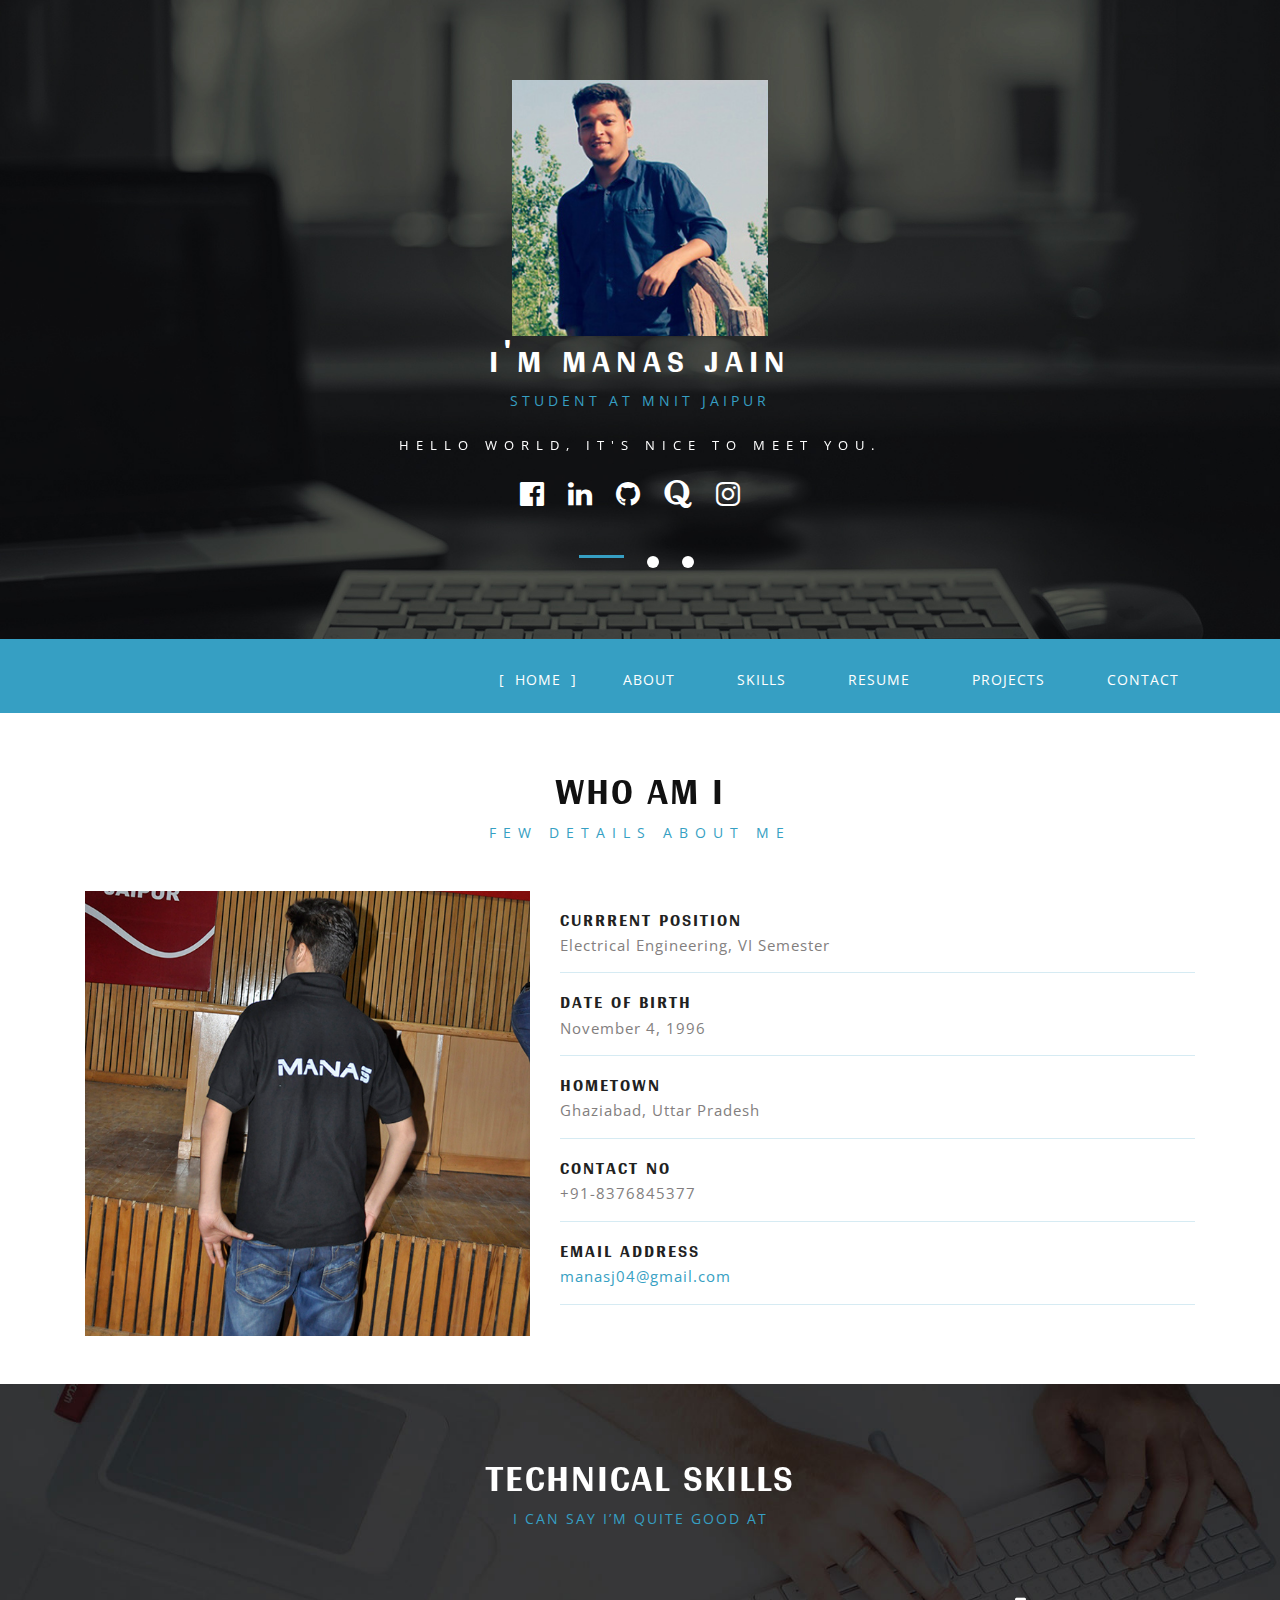
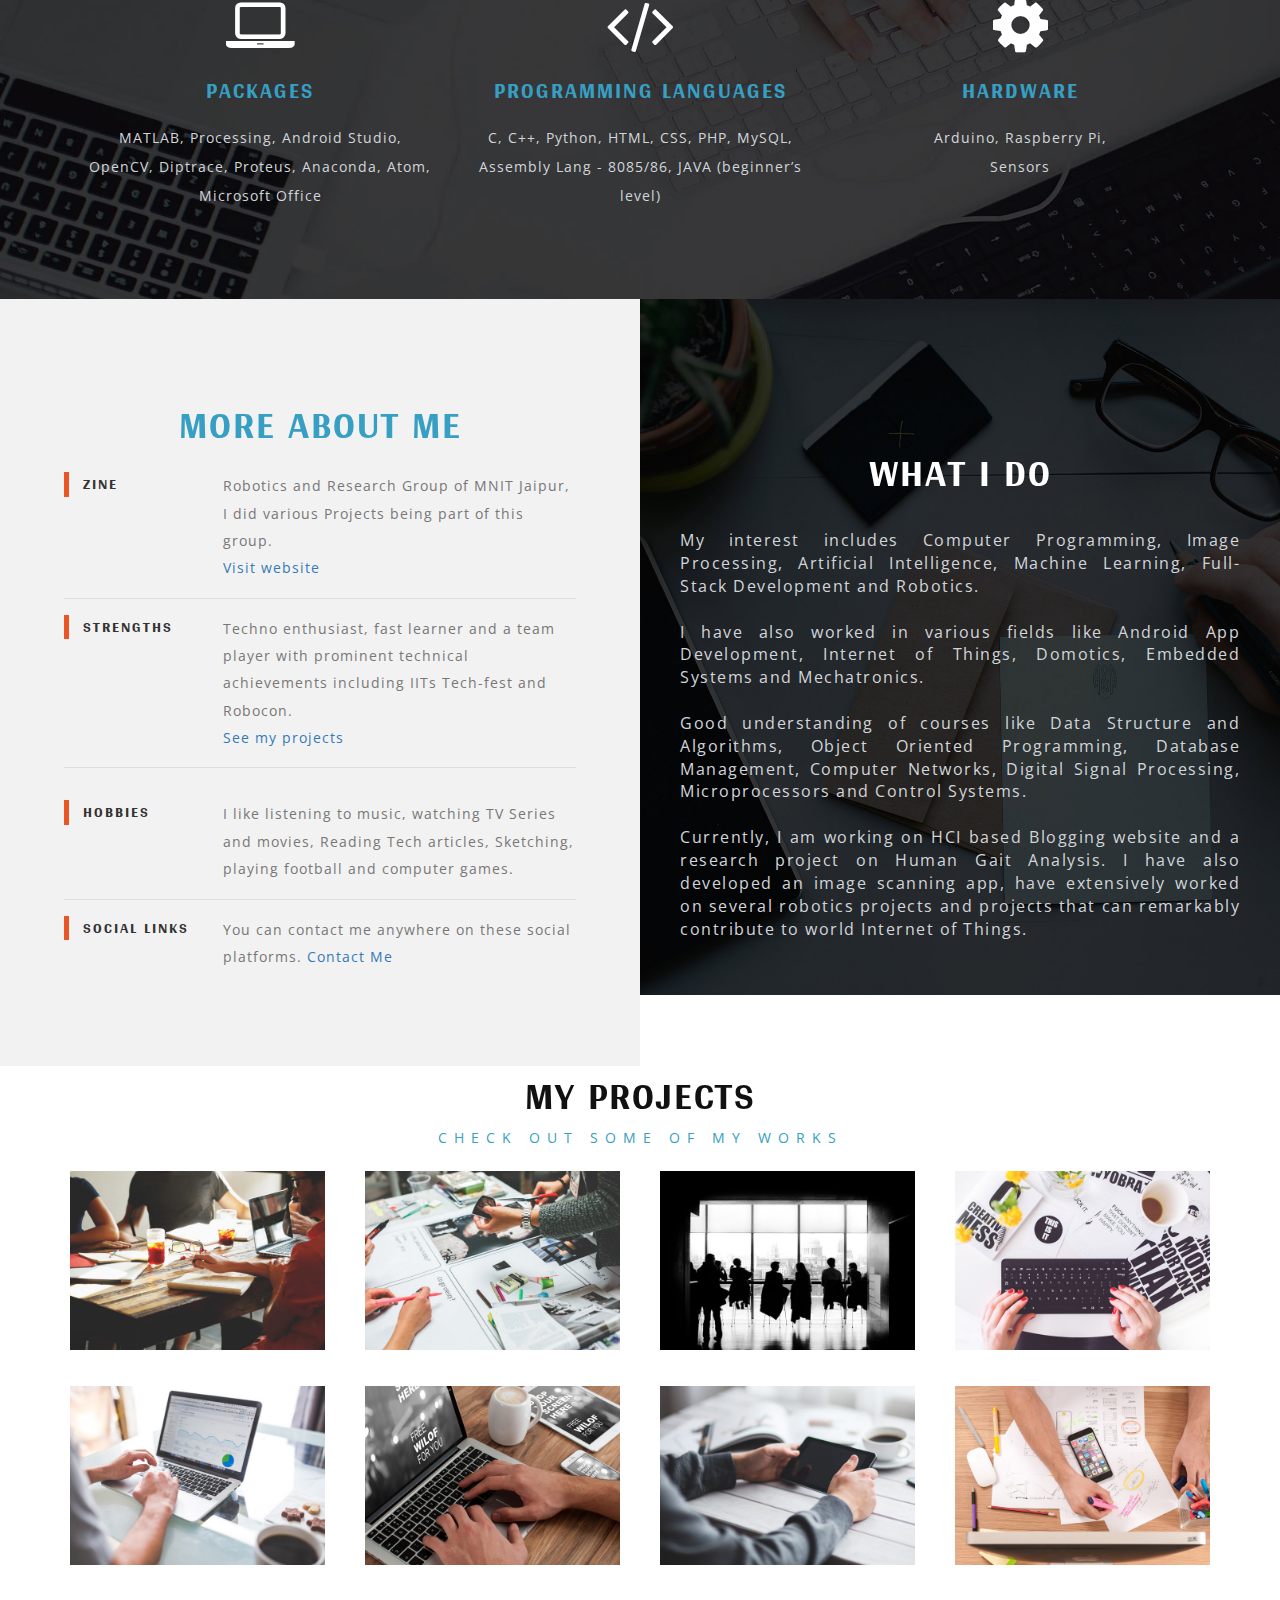
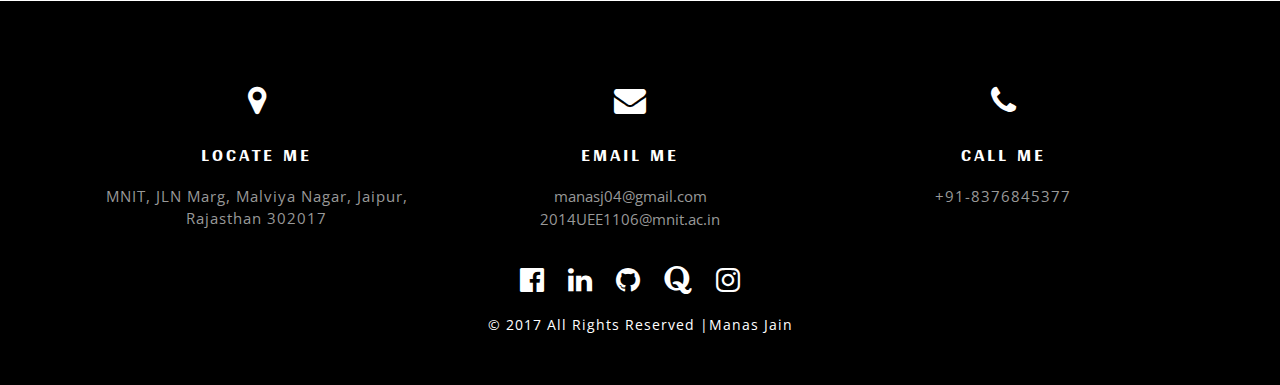
<file: index.html>
<!DOCTYPE html>
<html lang="en">
<head>
	<title>Manas Jain</title>
	<meta name="viewport" content="width=device-width, initial-scale=1">
	<meta charset="UTF-8">
	<meta name="keywords" content="Manas Jain, Malaviya National Institute of Technology, Jaipur, MNIT, Electrical, Engineering, NIT" />
<script src="https://maxcdn.bootstrapcdn.com/bootstrap/3.3.7/js/bootstrap.min.js" integrity="sha384-Tc5IQib027qvyjSMfHjOMaLkfuWVxZxUPnCJA7l2mCWNIpG9mGCD8wGNIcPD7Txa" crossorigin="anonymous"></script>

	<script type="application/x-javascript"> addEventListener("load", function() { setTimeout(hideURLbar, 0); }, false);
	function hideURLbar(){ window.scrollTo(0,1); } </script>
	<!-- //for-mobile-apps -->
	<link href="css/bootstrap.css" rel="stylesheet" type="text/css" media="all" />
	<link href="css/portfolio_new.css" rel="stylesheet" type="text/css" media="all" />
	<link href="css/style.css" rel="stylesheet" type="text/css" media="all" />
	<link rel="shortcut icon" href="images/icon.png" type="image/png">
	<!-- gallery -->
	<link type="text/css" rel="stylesheet" href="css/cm-overlay.css" />
	<!-- //gallery -->
	<!-- font-awesome icons -->
	<link href="css/font-awesome.css" rel="stylesheet">
	<!-- //font-awesome icons -->
	<link href="https://fonts.googleapis.com/css?family=Gidugu|Open+Sans" rel="stylesheet">
</head>
<body>

	<div id="loader-wrapper">
    <div id="loader"></div>
    <div class="loader-section section-left"></div>
    <div class="loader-section section-right"></div>
	</div>
	<div class="main" id="home">
		<!-- banner -->
		<div class="banner">
			<!--Slider-->
			<img src="images/pic5.jpg" alt=" " class="img-responsive">
			<h2>I'M Manas Jain</h2>
			<span>STUDENT AT MNIT JAIPUR </span>
			<div class="callbacks_container">
				<ul class="rslides" id="slider3">
					<li>

						<div class="slider-info">
							<p>Hello world, It's nice to meet you. </p>
						</div>
					</li>
					<li>
						<div class="slider-info">

							<p>This is my Story, So you get to know me better.</p>
						</div>
					</li>
					<li>

						<div class="slider-info">
							<p>Think, Innovate and Create is what i do.</p>

						</div>
					</li>


				</ul>

				<div class="clearfix"></div>
			</div>
			<!--//Slider-->
			<ul class="top-links">
				<li><a href="https://facebook.com/manasj04" target="_blank"><i class="fa fa-facebook-official fa-2x"></i></a></li>
				<li><a href="https://in.linkedin.com/in/manasj04" target="_blank"><i class="fa fa-linkedin fa-2x"></i></a></li>
				<li><a href="https://github.com/manasj04" target="_blank"><i class="fa fa-github fa-2x"></i></a></li>
				<li><a href="https://quora.com/Manas-Jain-9" target="_blank"><i class="fa fa-quora fa-2x"></i></a></li>
				<li><a href="https://instagram.com/manasj04" target="_blank"><i class="fa fa-instagram fa-2x"></i></a></li>
			</ul>
		</div>
		<!-- //banner -->
	</div>
	<!-- header -->
	<div class="w3_navigation">
		<div class="container">
			<nav class="navbar navbar-default">
				<!-- Brand and toggle get grouped for better mobile display -->
				<div class="navbar-header">
					<button type="button" class="navbar-toggle collapsed" data-toggle="collapse" data-target="#bs-example-navbar-collapse-1">
						<span class="sr-only">Toggle navigation</span>
						<span class="icon-bar"></span>
						<span class="icon-bar"></span>
						<span class="icon-bar"></span>
					</button>
				</div>

				<!-- Collect the nav links, forms, and other content for toggling -->
				<div class="collapse navbar-collapse nav-wil" id="bs-example-navbar-collapse-1">
					<nav class="cl-effect-1" id="cl-effect-1">
						<ul class="nav navbar-nav">
							<li class="active" ><a class="scroll" href="index.html">Home</a></li>
							<li><a href="#about" class="scroll hvr-bounce-to-bottom">About</a></li>
							<li><a href="#services" class="scroll hvr-bounce-to-bottom">Skills</a></li>
							<li><a href="#education" class="scroll hvr-bounce-to-bottom">Resume</a></li>
							<li><a href="#work" class="scroll hvr-bounce-to-bottom">Projects</a></li>
							<li><a href="#footer" class="scroll hvr-bounce-to-bottom">Contact</a></li>
						</ul>
					</nav>
				</div>
				<!-- /.navbar-collapse -->
			</nav>
		</div>
	</div>
</div>
<!-- //header -->
<!-- about -->
<div class="about" id="about">
	<div class="container">
		<h3 class="w3l_head">Who Am I</h3>
		<p class="w3ls_head_para">few details about me</p>
		<div class="w3l-grids-about">
			<div class="col-md-5 w3ls-ab-right">
				<div class="agile-about-right-img">
					<img src="images/abcd.jpg" alt="">
				</div>
			</div>
			<div class="col-md-7 w3ls-agile-left">
				<div class="w3ls-agile-left-info">
					<h4>Currrent Position</h4>
					<p>Electrical Engineering, VI Semester</p>
				</div>
				<div class="w3ls-agile-left-info">
					<h4>Date of Birth</h4>
					<p>November 4, 1996</p>
				</div>
				<div class="w3ls-agile-left-info">
					<h4>Hometown</h4>
					<p>Ghaziabad, Uttar Pradesh</p>
				</div>
				<div class="w3ls-agile-left-info">
					<h4>Contact No</h4>
					<p>+91-8376845377</p>
				</div>
				<div class="w3ls-agile-left-info">
					<h4>Email Address</h4>
					<p><a href="mailto:manasj04@gmail.com">manasj04@gmail.com</a></p>
				</div>
			</div>
			<div class="clearfix"> </div>
		</div>
	</div>
</div>
<!-- //about-bottom -->
<!-- services -->
<div class="service" id="services">
	<div class="container">

		<h3 class="w3l_head two">Technical Skills</h3>
		<p class="w3ls_head_para1">I can say i’m quite good at</p>
		<div class="service-agileits">
			<div class="col-md-4 list-gds text-center">
				<i class="fa fa-laptop" aria-hidden="true"></i>
				<h4>Packages</h4>
				<p>MATLAB, Processing, Android Studio, OpenCV, Diptrace, Proteus, Anaconda, Atom, Microsoft Office </p>
			</div>

			<div class="col-md-4 list-gds text-center">
				<i class="fa fa-code" aria-hidden="true"></i>
				<h4>Programming Languages</h4>
				<p>C, C++, Python, HTML, CSS, PHP, MySQL, Assembly Lang - 8085/86, JAVA (beginner’s level)</p>
			</div>

			<div class="col-md-4 list-gds text-center">
				<i class="fa fa-cog" aria-hidden="true"></i>
				<h4>Hardware</h4>
				<p>Arduino, Raspberry Pi,<br/> Sensors</p>
			</div>

			<div class="clearfix"></div>

		</div>
	</div>
</div>
<!-- //services -->
<!-- /education -->
<div class="education" id="education">
	<div class="col-md-6 education-w3l">
		<h3 class="w3l_head three">More about me</h3>
		<div class="education-agile-grids">
			<div class="education-agile-w3l">
				<div class="education-agile-w3l-year">
					<h4>ZINE</h4>
				</div>
				<div class="education-agile-w3l-info">
					<p>Robotics and Research Group of MNIT Jaipur, I did various Projects being part of this group.<br/><a href="http://www.zine.co.in/" target="_blank">Visit website</a></p>


				</div>
				<div class="clearfix"></div>
			</div>
			<div class="education-agile-w3l two">
				<div class="education-agile-w3l-year">
					<h4>Strengths</h4>
				</div>
				<div class="education-agile-w3l-info">
					<p>Techno enthusiast, fast learner and a team player with prominent technical achievements including IITs Tech-fest and Robocon.<br/><a href="#work" class="scroll hvr-bounce-to-bottom">See my projects</a></p>

				</div>
				<div class="clearfix"></div>
			</div>
			<div class="education-agile-w3l one">
				<div class="education-agile-w3l-year">
					<h4>Hobbies</h4>
				</div>
				<div class="education-agile-w3l-info">
					<p>I like listening to music, watching TV Series and movies, Reading Tech articles, Sketching, playing football and computer games.</p>
				</div>
				<div class="clearfix"></div>
			</div>
			<div class="education-agile-w3l">
				<div class="education-agile-w3l-year">
					<h4>Social Links</h4>
				</div>
				<div class="education-agile-w3l-info">
					<p>You can contact me anywhere on these social platforms.<a href="#footer"> Contact Me</a></p>
				</div>
				<div class="clearfix"></div>
			</div>


		</div>
	</div>
	<div class="col-md-6 skills">
		<h3 class="w3l_head two">what i do</h3>
		<p class="list-gds2">My interest includes Computer Programming, Image Processing, Artificial Intelligence, Machine Learning, Full-Stack Development and Robotics.
			<br/><br/>I have also worked in various fields like Android App Development, Internet of Things, Domotics, Embedded Systems and Mechatronics.
			<br/><br/>Good understanding of courses like Data Structure and Algorithms, Object Oriented Programming, Database Management, Computer Networks, Digital Signal Processing, Microprocessors and Control Systems.
			<br/><br/> Currently, I am working on HCI based Blogging website and a research project on Human Gait Analysis. I have also developed an image scanning app, have extensively worked on
			several robotics projects and projects that can remarkably contribute to world Internet of Things.</p>
		</div>
		<div class="clearfix"> </div>
	</div>
	<!-- /gallery-->

	<!--Work section-->
	<section id="work">
		<div class="container">
			<h3 class="w3l_head">My Projects</h3>
			<p class="w3ls_head_para">Check Out Some of My Works</p>
		</div>
	</br>
	<div class="row">
		<!-- Work tiles start here -->

		<div class="col-lg-3 col-md-3 col-sm-6 work">
			<div class="work-image"></div>
			<figure class="snip1585">
				<img src="images/1.jpg" />
				<figcaption>
					<p>Human Computer Interface</p>
				</figcaption>
				<a href="#workModal1" class="my-work" data-toggle="modal"></a>
			</figure>
		</div><!-- work tile end -->

		<div class="col-lg-3 col-md-3 col-sm-6 work">
			<div class="work-image"></div>
			<figure class="snip1585">
				<img src="images/2.jpg" />
				<figcaption>
					<p>Human GAIT Analysis</p>
				</figcaption>
				<a href="#workModal2" class="my-work" data-toggle="modal"></a>
			</figure>
		</div><!-- work tile end -->

		<div class="col-lg-3 col-md-3 col-sm-6 work">
			<div class="work-image"></div>
			<figure class="snip1585">
				<img src="images/3.jpg"  />
				<figcaption>
					<p>Document Scanning Application</p>
				</figcaption>
				<a href="#workModal3" class="my-work" data-toggle="modal"></a>
			</figure>
		</div><!-- work tile end -->
		<div class="col-lg-3 col-md-3 col-sm-6 work">
			<div class="work-image"></div>
			<figure class="snip1585">
				<img src="images/4.jpg" />
				<figcaption>
					<p>ROBOCON 2016</p>
				</figcaption>
				<a href="#workModal4" class="my-work" data-toggle="modal"></a>
			</figure>
		</div><!-- work tile end -->
		<div class="col-lg-3 col-md-3 col-sm-6 work">
			<div class="work-image"></div>
			<figure class="snip1585">
				<img src="images/5.jpg" />
				<figcaption>
					<p>Wireless Domotics Assistance</p>
				</figcaption>
				<a href="#workModal5" class="my-work" data-toggle="modal"></a>
			</figure>
		</div><!-- work tile end -->
		<div class="col-lg-3 col-md-3 col-sm-6 work">
			<div class="work-image"></div>
			<figure class="snip1585">
				<img src="images/6.jpg"/>
				<figcaption>
					<p>Robo Arm</p>
				</figcaption>
				<a href="#workModal6" class="my-work" data-toggle="modal"></a>
			</figure>
		</div><!-- work tile end -->
		<div class="col-lg-3 col-md-3 col-sm-6 work">
			<div class="work-image"></div>
			<figure class="snip1585">
				<img src="images/7.jpg" />
				<figcaption>
					<p>Minefield: Semi-autonomous Robot</p>
				</figcaption>
				<a href="#workModal7" class="my-work" data-toggle="modal"></a>
			</figure>
		</div><!-- work tile end -->
		<div class="col-lg-3 col-md-3 col-sm-6 work">
			<div class="work-image"></div>
			<figure class="snip1585">
				<img src="images/8.jpg"/>
				<figcaption>
					<p>Mini Projects and Others</p>
				</figcaption>
				<a href="#workModal8" class="my-work" data-toggle="modal"></a>
			</figure>
		</div><!-- work tile end -->
	</div>
</section>

<div class="portfolio-modal modal fade" id="workModal1" tabindex="-1" role="dialog" aria-hidden="true">
	<div class="modal-dialog">
		<div class="modal-content">
			<div class="close-modal" data-dismiss="modal">
			</div>
			<div class="container">
				<div class="row">
					<div class="col-lg-6 col-md-6">
						<div class="modal-body">
							<img class="img-responsive center-block" src="images/1.jpg">
						</div>
					</div>
					<div class="col-lg-6 col-md-6">
						<div class="modal-body">
							<h1>Human Computer Interface</h1>
							<p class="item-intro text-muted" style="text-align:center;">Project On-going</p>
							<p>This project is in very early stage but has the potential to produce some fascinating results in the field of web development.
							</br>It is a portfolio and blogging website based on Hand Gesture Recognition as a part of Human Computer Interface. The vision of this project is to enable a person to navigate through the website Up, Down, Left and Right using the swipe of your hand. This Project's web-development part is under construction. </p>
							<span class="btn-launch-red"><a href="#" title="More Details" target="_blank"><i class="fa fa-share-square-o"></i> More</a></span>
							<span class="btn-close-red" data-dismiss="modal" title="Close"><i class="fa fa-times"></i> Close</span>
						</div>
					</div>
				</div>
			</div>
		</div>
	</div>
</div>

<div class="portfolio-modal modal fade" id="workModal2" tabindex="-1" role="dialog" aria-hidden="true">
	<div class="modal-dialog">
		<div class="modal-content">
			<div class="close-modal" data-dismiss="modal">
			</div>
			<div class="container">
				<div class="row">
					<div class="col-lg-6 col-md-6">
						<div class="modal-body">
							<img class="img-responsive center-block" src="images/2.jpg">
						</div>
					</div>
					<div class="col-lg-6 col-md-6">
						<div class="modal-body">
							<h1>Human GAIT Analysis</h1>
							<h3>Keywords : OpenCV, Python, Image processing, Machine learning</h3><br/>
							<p>A publishable research oriented project on "a person's manner of walking" i.e its gait analysis, useful in the field of Advanced Security, Fitness and Medicinal Advancement.
It includes Realization of a person’s unique Gait signature and calculating its Gait parameters by extracting Region of Interest from captured sagittal view of a person using optimized algorithms.</p>
<span class="btn-launch-red"><a href="#" title="More Details" target="_blank"><i class="fa fa-share-square-o"></i> More</a></span>
							<span class="btn-close-red" data-dismiss="modal" title="Close"><i class="fa fa-times"></i> Close</span>
						</div>
					</div>
				</div>
			</div>
		</div>
	</div>
</div>

<div class="portfolio-modal modal fade" id="workModal3" tabindex="-1" role="dialog" aria-hidden="true">
	<div class="modal-dialog">
		<div class="modal-content">
			<div class="close-modal" data-dismiss="modal">
			</div>
			<div class="container">
				<div class="row">
					<div class="col-lg-6 col-md-6">
						<div class="modal-body">
							<img class="img-responsive center-block" src="images/3.jpg">
						</div>
					</div>
					<div class="col-lg-6 col-md-6">
						<div class="modal-body">
							<h1>Document Scanning Application</h1>
							<h3>Keywords : OpenCV, Python, Image processing</h3><br/>
							<p>A python-based script that takes an image and converts it into a document format. It is built by applying standard
image processing techniques using Open CV in python.</p>
							<span class="btn-launch-red"><a href="https://github.com/TechiesMU/document_scanner" title="More Details" target="_blank"><i class="fa fa-share-square-o"></i> More</a></span>
							<span class="btn-close-red" data-dismiss="modal" title="Close"><i class="fa fa-times"></i> Close</span>
						</div>
					</div>
				</div>
			</div>
		</div>
	</div>
</div>

<div class="portfolio-modal modal fade" id="workModal4" tabindex="-1" role="dialog" aria-hidden="true">
	<div class="modal-dialog">
		<div class="modal-content">
			<div class="close-modal" data-dismiss="modal">
			</div>
			<div class="container">
				<div class="row">
					<div class="col-lg-6 col-md-6">
						<div class="modal-body">
							<img class="img-responsive center-block" src="images/4.jpg">
						</div>
					</div>
					<div class="col-lg-6 col-md-6">
						<div class="modal-body">
							<h1>ROBOCON 2016</h1>
							<h3>Keywords : Advanced Robotics, International Robotics Contest, MIT Pune</h3><br/>
							<p>The theme of the competition was "Clean Energy Recharging the World". A Bot "Hybrid" was supposed to wirelessly transfer energy to another bot “Eco” to traverse a given 3-D path autonomously and then complete the task by climbing &amp; installing wind propeller on 2.0 m long pole.
							<br/>Among Top 50 all over India, we got a high appreciation for our Innovative and unique idea.</p>
							<span class="btn-launch-red"><a href="#" title="More Details" target="_blank"><i class="fa fa-share-square-o"></i> More</a></span>
							<span class="btn-close-red" data-dismiss="modal" title="Close"><i class="fa fa-times"></i> Close</span>
						</div>
					</div>
				</div>
			</div>
		</div>
	</div>
</div>
<div class="portfolio-modal modal fade" id="workModal5" tabindex="-1" role="dialog" aria-hidden="true">
	<div class="modal-dialog">
		<div class="modal-content">
			<div class="close-modal" data-dismiss="modal">
			</div>
			<div class="container">
				<div class="row">
					<div class="col-lg-6 col-md-6">
						<div class="modal-body">
							<img class="img-responsive center-block" src="images/5.jpg">
						</div>
					</div>
					<div class="col-lg-6 col-md-6">
						<div class="modal-body">
							<h1>Wireless Domotics Assistance</h1>
							<h3>Keywords : C/C++, Arduino, Electronics</h3><br/>
							<p>A device developed to control home remotely i.e. we can wirelessly control our Home device from anywhere. Our first prototype was equipped enough to control five devices which include three DC low voltage device, one high
voltage DC device and one AC device.</p>
<span class="btn-launch-red"><a href="https://github.com/TechiesMU/Wireless_home_automation" title="More Details" target="_blank"><i class="fa fa-share-square-o"></i> More</a></span>
							<span class="btn-close-red" data-dismiss="modal" title="Close"><i class="fa fa-times"></i> Close</span>
						</div>
					</div>
				</div>
			</div>
		</div>
	</div>
</div>

<div class="portfolio-modal modal fade" id="workModal6" tabindex="-1" role="dialog" aria-hidden="true">
	<div class="modal-dialog">
		<div class="modal-content">
			<div class="close-modal" data-dismiss="modal">
			</div>
			<div class="container">
				<div class="row">
					<div class="col-lg-6 col-md-6">
						<div class="modal-body">
							<img class="img-responsive center-block" src="images/6.jpg">
						</div>
					</div>
					<div class="col-lg-6 col-md-6">
						<div class="modal-body">
							<h1>Robo Arm</h1>
							<h3>Keywords : C/C++, Arduino, Electronics, 3-D Designing</h3><br/>
							<p>A robotic arm to replicate human hand and fingers motions in real time. It can be Mounted on a terrestrial robot,
the system can traverse on any terrain and has camera feed and wireless controlling.</p>
							<span class="btn-launch-red"><a href="#" title="More Details" target="_blank"><i class="fa fa-share-square-o"></i> More</a></span>
							<span class="btn-close-red" data-dismiss="modal" title="Close"><i class="fa fa-times"></i> Close</span>
						</div>
					</div>
				</div>
			</div>
		</div>
	</div>
</div>

	<!-- Portfolio Modal 8 -->
	<div class="portfolio-modal modal fade" id="workModal7" tabindex="-1" role="dialog" aria-hidden="true">
		<div class="modal-dialog">
			<div class="modal-content">
				<div class="close-modal" data-dismiss="modal">
				</div>
				<div class="container">
					<div class="row">
						<div class="col-lg-6 col-md-6">
							<div class="modal-body">
								<img class="img-responsive center-block" src="images/7.jpg">
							</div>
						</div>
						<div class="col-lg-6 col-md-6">
							<div class="modal-body">
								<h1>Minefield: Semi-autonomous Robot</h1>
								<h3>Keywords : C/C++, Semi-Autonomous Robotics</h3><br/>
								<p> This Project was a part of Robotics event “Minefield” in Annual Techfest "Kshitij 2015" held at IIT Kharagpur.
									<br/> A semi-autonomous robot which traverses and picks up objects using gesture recognition, it also detects underground metal autonomously. An efficient C/C++ code written in Arduino IDE for bot's decision making and bot's movement according to the controller.
									<br/>Our idea for completing was most unique and we were winner of the event.</p>
						<span class="btn-launch-red"><a href="#" title="More Details" target="_blank"><i class="fa fa-share-square-o"></i> More</a></span>
								<span class="btn-close-red" data-dismiss="modal" title="Close"><i class="fa fa-times"></i> Close</span>
							</div>
						</div>
					</div>
				</div>
			</div>
		</div>
	</div>
	<div class="portfolio-modal modal fade" id="workModal8" tabindex="-1" role="dialog" aria-hidden="true">
		<div class="modal-dialog">
			<div class="modal-content">
				<div class="close-modal" data-dismiss="modal">
				</div>
				<div class="container">
					<div class="row">
						<div class="col-lg-6 col-md-6">
							<div class="modal-body">
								<img class="img-responsive center-block" src="images/8.jpg">
							</div>
						</div>
						<div class="col-lg-6 col-md-6">
							<div class="modal-body">
								<h1>Mini Projects</h1>
								<p> I believe in learn by  doing.
								One of the 3 developers of First Version of Android App for Zine.
								<br/>I did various Mini projects on robotics like Line follower, obstacle avoider, DTMF cotrolled robot, etc.
								<br/>Also worked on small projects based on Web Development and Image Processing.
								 	</p>
								<span class="btn-launch-red"><a href="#" title="More Details" target="_blank"><i class="fa fa-share-square-o"></i> More</a></span>
								<span class="btn-close-red" data-dismiss="modal" title="Close"><i class="fa fa-times"></i> Close</span>
							</div>
						</div>
					</div>
				</div>
			</div>
		</div>
	</div>
	<!-- //gallery -->

	<!-- footer -->
	<div class="w3l_footer" id="footer">
		<div class="container">

			<div class="w3ls_footer_grids">

				<div class="w3ls_footer_grid">
					<div class="col-md-4 w3ls_footer_grid_left">
						<div class="w3ls_footer_grid_leftl">
							<i class="fa fa-map-marker fa-2x" aria-hidden="true"></i>
						</div>
						<div class="w3ls_footer_grid_leftr">
							<h4>Locate me</h4>
							<p>MNIT, JLN Marg, Malviya Nagar, Jaipur, Rajasthan 302017</p>
						</div>
						<div class="clearfix"> </div>
					</div>
					<div class="col-md-4 w3ls_footer_grid_left">
						<div class="w3ls_footer_grid_leftl">
							<i class="fa fa-envelope fa-2x" aria-hidden="true"></i>
						</div>
						<div class="w3ls_footer_grid_leftr">
							<h4>Email Me</h4>
							<a href="mailto:manasj04@gmail.com">manasj04@gmail.com</a>
							<a href="mailto:2014UEE1106@mnit.ac.in">2014UEE1106@mnit.ac.in</a>
						</div>
						<div class="clearfix"> </div>
					</div>
					<div class="col-md-4 w3ls_footer_grid_left">
						<div class="w3ls_footer_grid_leftl">
							<i class="fa fa-phone fa-2x" aria-hidden="true"></i>
						</div>
						<div class="w3ls_footer_grid_leftr">
							<h4>Call Me</h4>
							<p>+91-8376845377</p>
						</div>
						<div class="clearfix"> </div>
					</div>
					<div class="clearfix"> </div>
				</div>
			</div>
		</div>
		<div class="w3l_footer_pos">
			<ul class="top-links" align="center">
				<li><a href="https://facebook.com/manasj04" target="_blank"><i class="fa fa-facebook-official fa-2x"></i></a></li>
				<li><a href="https://in.linkedin.com/in/manasj04" target="_blank"><i class="fa fa-linkedin fa-2x"></i></a></li>
				<li><a href="https://github.com/manasj04" target="_blank"><i class="fa fa-github fa-2x"></i></a></li>
				<li><a href="https://quora.com/Manas-Jain-9" target="_blank"><i class="fa fa-quora fa-2x"></i></a></li>
				<li><a href="https://instagram.com/manasj04" target="_blank"><i class="fa fa-instagram fa-2x"></i></a></li>
			</ul>
		</div>
		<div class="w3l_footer_pos">
			<p>© 2017 All Rights Reserved |Manas Jain</p>
		</div>
	</div>
	<!-- //footer -->
	<script src="js/jquery-2.2.3.min.js"></script>
	<!-- skills -->
	<script src="js/pie-chart.js" type="text/javascript"></script>
	<script type="text/javascript">

	$(document).ready(function () {
		$('#demo-pie-1').pieChart({
			barColor: '#44c7f4',
			trackColor: '#fff',
			lineCap: 'round',
			lineWidth: 8,
			onStep: function (from, to, percent) {
				$(this.element).find('.pie-value').text(Math.round(percent) + '%');
			}
		});

		$('#demo-pie-2').pieChart({
			barColor: '#44c7f4',
			trackColor: '#fff',
			lineCap: 'butt',
			lineWidth: 8,
			onStep: function (from, to, percent) {
				$(this.element).find('.pie-value').text(Math.round(percent) + '%');
			}
		});

		$('#demo-pie-3').pieChart({
			barColor: '#44c7f4',
			trackColor: '#fff',
			lineCap: 'square',
			lineWidth: 8,
			onStep: function (from, to, percent) {
				$(this.element).find('.pie-value').text(Math.round(percent) + '%');
			}
		});

		$('#demo-pie-4').pieChart({
			barColor: '#44c7f4',
			trackColor: '#fff',
			lineCap: 'square',
			lineWidth: 8,
			onStep: function (from, to, percent) {
				$(this.element).find('.pie-value').text(Math.round(percent) + '%');
			}
		});
	});
	</script>
	<!-- skills -->
	<script src="js/responsiveslides.min.js"></script>
	<script>
	// You can also use "$(window).load(function() {"
	$(function () {
		// Slideshow 4
		$("#slider3").responsiveSlides({
			auto: true,
			pager:true,
			nav:false,
			speed: 500,
			namespace: "callbacks",
			before: function () {
				$('.events').append("<li>before event fired.</li>");
			},
			after: function () {
				$('.events').append("<li>after event fired.</li>");
			}
		});

	});
	</script>
	<!-- js -->
	<script src="js/jquery.tools.min.js"></script>
	<script src="js/jquery.mobile.custom.min.js"></script>
	<script src="js/jquery.cm-overlay.js"></script>
	<script>
	$(document).ready(function(){
		$('.cm-overlay').cmOverlay();
	});
	</script>
	<!-- js files -->



	<script src="js/bars.js"></script>

	<!-- start-smoth-scrolling -->
	<script type="text/javascript" src="js/move-top.js"></script>
	<script type="text/javascript" src="js/easing.js"></script>
	<script type="text/javascript">
	jQuery(document).ready(function($) {
		$(".scroll").click(function(event){
			event.preventDefault();
			$('html,body').animate({scrollTop:$(this.hash).offset().top},1000);
		});
	});
	</script>
	<!-- start-smoth-scrolling -->
		<script type="text/javascript">
	$(document).ready(function() {

		setTimeout(function(){
			$('body').addClass('loaded');
		},3000);

	});
	</script>
	<!-- //js -->
	<script src="js/bootstrap.js"></script>
	<!-- //for bootstrap working -->
	<!-- here stars scrolling icon -->
	<script type="text/javascript">
	$(document).ready(function() {
		/*
		var defaults = {
		containerID: 'toTop', // fading element id
		containerHoverID: 'toTopHover', // fading element hover id
		scrollSpeed: 1200,
		easingType: 'linear'
	};
	*/

	$().UItoTop({ easingType: 'easeOutQuart' });

});
</script>
<!-- //here ends scrolling icon -->
</body>
</html>
</file>
<file: css/portfolio_new.css>
.row {
 margin-right: 50px;
 margin-left: 50px;

}

.work {
padding-left:20px;
padding-right:20px;
margin-bottom: 30px;

}

.work img {
width:100%;
height:100%;
}

.work .work-hover {
position: absolute;
padding:3px;
width: 100%;
height: 100%;
opacity: 0.4;
content: "";
display: block;
top: 0;
bottom: 0;
left: 0;
right: 0;
z-index: 1;
-webkit-transition: opacity .2s linear;
  -moz-transition: opacity .2s linear;
  -ms-transition: opacity .2s linear;
  -o-transition: opacity .2s linear;
  transition: opacity .2s linear;
  -webkit-backface-visibility: hidden;
}

.work .work-hover:hover .work-hover:visited {
opacity:1;

}

.work-hover-title {
width: 100%;
display: table;
text-align:center;
text-transform:uppercase;
color: #fff;
opacity:0;
position: relative;
top: 50%;
transform: translateY(-50%);
}

.work-hover-title:hover {
opacity:1;
}

.portfolio-modal .modal-content {
padding: 100px 0;
min-height: 100%;
border: 0;
border-radius: 0;
text-align: center;
background-clip: border-box;
-webkit-box-shadow: none;
box-shadow: none;
z-index:999;
}

.portfolio-modal .close-modal {
position: absolute;
top: 25px;
right: 25px;
width: 75px;
height: 75px;
font-size:40px;
background-color: transparent;
cursor: pointer;
z-index:999;
}

.portfolio-modal .close-modal:before {
  font-family: FontAwesome;
  content: "\f00d";
}

.modal-dialog {
width:100%;
height:100%;
margin: 0;
}

.modal-body {
vertical-align:middle;
}

.modal-body p {
    margin-top:1em;
    margin-bottom:2em;
    text-align:justify;
}

.btn-launch-red a, .btn-close-red {
  padding: 10px;
  border-color: transparent;
  border-radius: 0;
  text-transform: uppercase;
  font-size: 14px;
  color: #fff;
  background-color: #369fc3;
  border-color: #369fc3;
  border-radius:0;
    -moz-transition: all 0.15s ease-in-out;
  -webkit-transition: all 0.15s ease-in-out;
  -ms-transition: all 0.15s ease-in-out;
  transition: all 0.15s ease-in-out;
}

.btn-launch-red a:hover, .btn-close-red:hover {
  cursor:pointer;
  background-color: #194c5d;
  border-color: #194c5d;
}

.snip1585 {
  color: #fff;
  display: inline-block;
  font-family: 'Gidugu', sans-serif;
  font-size:1.2em;
  overflow: hidden;
  position: relative;
  text-align: center;
  width: 100%;
}

.snip1585 * {
  -webkit-box-sizing: border-box;
  box-sizing: border-box;
  -webkit-transition: all 0.45s ease;
  transition: all 0.45s ease;
}

.snip1585:before,
.snip1585:after {
  background-color: rgba(0, 0, 0, 0.5);
  border-top: 50px solid rgba(0, 0, 0, 0.5);
  border-bottom: 50px solid rgba(0, 0, 0, 0.5);
  position: absolute;
  top: 0;
  bottom: 0;
  left: 0;
  right: 0;
  content: '';
  -webkit-transition: all 0.3s ease;
  transition: all 0.3s ease;
  z-index: 1;
  opacity: 0;
}

.snip1585:before {
  -webkit-transform: scaleY(2);
  transform: scaleY(2);
}

.snip1585:after {
  -webkit-transform: scaleY(2);
  transform: scaleY(2);
}

.snip1585 img {
  vertical-align: top;
  max-width: 100%;
  backface-visibility: hidden;
}

.snip1585 figcaption {
  position: absolute;
  top: 0;
  bottom: 0;
  left: 0;
  right: 0;
  align-items: center;
  z-index: 1;
  display: flex;
  flex-direction: column;
  justify-content: center;
  opacity: 0;
  z-index: 2;
  -webkit-transition-delay: 0s;
  transition-delay: 0s;
}

.snip1585 p {
 font-family: 'Gidugu', sans-serif;
 font-size:1.5em;
  letter-spacing: 1px;
  margin: 0;
  text-transform: uppercase;
}


.snip1585 a {
  position: absolute;
  top: 0;
  bottom: 0;
  left: 0;
  right: 0;
  z-index: 3;
}

.snip1585:hover > img,
.snip1585.hover > img {
  opacity: 0.7;
}

.snip1585:hover:before,
.snip1585.hover:before,
.snip1585:hover:after,
.snip1585.hover:after {
  -webkit-transform: scale(1);
  transform: scale(1);
  opacity: 1;
}

.snip1585:hover figcaption,
.snip1585.hover figcaption {
  opacity: 1;
  -webkit-transition-delay: 0.1s;
  transition-delay: 0.1s;
}
</file>
<file: css/style.css>
html, body{
    font-size: 100%;
	font-family: 'Open Sans', sans-serif;
	background:#ffffff;
	margin: 0;
}
p,ul li,ol li{
	margin:0;
	font-size:14px;
	letter-spacing: 1px;
}
h1,h2,h3,h4,h5,h6{
	font-family: 'Gidugu', sans-serif;
	text-transform:uppercase;
	margin:0;
}
ul,label{
	margin:0;
	padding:0;
}
body a:hover{
	text-decoration:none;
}
input[type="submit"],input[type="reset"],.w3ls_footer_grid_leftl,.w3l_footer_pos p a,.w3layouts_header_right ul li a,.w3ls_social li a,.w3_team_grid1_pos,.w3_team_grid1_pos img{
	transition: .5s ease-in;
	-webkit-transition: .5s ease-in;
	-moz-transition: .5s ease-in;
	-o-transition: .5s ease-in;
	-ms-transition: .5s ease-in;
}
/*-- header --*/
/*-- nav-effect --*/
.cl-effect-1 a::before,
.cl-effect-1 a::after {
	display: inline-block;
	opacity: 0;
	-webkit-transition: -webkit-transform 0.3s, opacity 0.2s;
	-moz-transition: -moz-transform 0.3s, opacity 0.2s;
	transition: transform 0.3s, opacity 0.2s;
}

.cl-effect-1 a::before {
	margin-right: 10px;
	content: '[';
	-webkit-transform: translateX(20px);
	-moz-transform: translateX(20px);
	transform: translateX(20px);
}

.cl-effect-1 a::after {
	margin-left: 10px;
	content: ']';
/*-- w3layouts --*/
	-webkit-transform: translateX(-20px);
	-moz-transform: translateX(-20px);
	transform: translateX(-20px);
}

.cl-effect-1 a:hover::before,
.cl-effect-1 a:hover::after,
.cl-effect-1 a:focus::before,
.cl-effect-1 a:focus::after,.navbar-nav li.active a::before,.navbar-nav li.active a::after,
.navbar-nav li.active a:focus::before,
.navbar-nav li.active a:focus::after{
	opacity: 1;
	-webkit-transform: translateX(0px);
	-moz-transform: translateX(0px);
	transform: translateX(0px);
}
/*-- //nav-effect --*/
.header {
    border-bottom: 1px solid #EAEAEA;
}
.navbar-default {
    background: none;
    border: none;
}
.navbar {
    margin-bottom: 0;
}
.navbar-collapse {
    padding: 0;
    box-shadow: none;
}
.navbar-default .navbar-collapse, .navbar-default .navbar-form {
    border: none;
}
.navbar-nav {
        float: right;
        margin: 8px 0 0 0!important;
}
.navbar-default .navbar-brand,.navbar-default .navbar-brand:hover, .navbar-default .navbar-brand:focus {
     color: #202020;
}
.navbar-brand {
      line-height: 35px;
    font-size: 1.8em;
    height: 63px;
    color: #fff;
	 padding:15px 0;
}
/*-- agileits --*/
.logo h1 {
    text-transform: uppercase;
}
.navbar-default .navbar-nav > .active > a, .navbar-default .navbar-nav > .active > a:hover, .navbar-default .navbar-nav > .active > a:focus {
    background: none;
	color:#7ac143;
}
.navbar-default .navbar-nav > li > a:hover, .navbar-default .navbar-nav > li > a:focus {
     color: #111!important;
}
.navbar-nav > li > a {
    font-size: 14px;
    text-transform: uppercase;
    color: #fff!important;
}
.header-bottom {
    position: relative;
    padding: 1em 0;
}
/*-- search --*/
.cd-main-header {
  /* Force Hardware Acceleration in WebKit */
  -webkit-transform: translateZ(0);
  -moz-transform: translateZ(0);
  -ms-transform: translateZ(0);
  -o-transform: translateZ(0);
  transform: translateZ(0);
  will-change: transform;
}
.cd-main-header {
  -webkit-transition: -webkit-transform 0.3s;
  -moz-transition: -moz-transform 0.3s;
  transition: transform 0.3s;
}
.cd-main-content.nav-is-visible, .cd-main-header.nav-is-visible {
	-webkit-transform: translateX(-260px);
	-moz-transform: translateX(-260px);
	-ms-transform: translateX(-260px);
	-o-transform: translateX(-260px);
	transform: translateX(-260px);
}
.nav-on-left .cd-main-content.nav-is-visible, .nav-on-left .cd-main-header.nav-is-visible {
	-webkit-transform: translateX(260px);
/*-- w3layouts --*/
	-moz-transform: translateX(260px);
	-ms-transform: translateX(260px);
	-o-transform: translateX(260px);
	transform: translateX(260px);
}
/*-- //header --*/
#home {
    background: url(../images/banner1.jpg) no-repeat center top;
    background-size: cover;
    -webkit-background-size: cover;
    -moz-background-size: cover;
    -o-background-size: cover;
    -ms-background-size: cover;
       min-height: 715px;
    position: relative;
}
.banner {
       margin: 0 auto;
    text-align: center;
    padding-top: 6em;
}
.banner img {
       margin: 0 auto;
    text-align: center;
}
.banner h2 {
    font-size: 3.5em;
    color: #fff;
    margin: 0em 0;
    letter-spacing: 6px;
}
.banner span {
    color: #369fc3;
	letter-spacing:4px;
	font-size:0.9em;
}
.slider-info p {
    font-size:1em;
    text-transform: uppercase;
    color: #fff;
    letter-spacing: 7px;
    margin: 2em 0;
}
/*--slider--*/
#slider2,
#slider3 {
  box-shadow: none;
  -moz-box-shadow: none;
  -webkit-box-shadow: none;
  margin: 0 auto;
}
.rslides_tabs li:first-child {
  margin-left: 0;
}
.rslides_tabs .rslides_here a {
  background: rgba(255,255,255,.1);
  color: #fff;
  font-weight: bold;
}
.events {
  list-style: none;
}
.callbacks_container {
  position: relative;
  float: left;
  width: 100%;
}
.callbacks {
  position: relative;
  list-style: none;
  overflow: hidden;
  width: 100%;
  padding: 0;
  margin: 0;
}
.callbacks li {
  position: absolute;
  width: 100%;
}
.callbacks img {
  position: relative;
  z-index: 1;
  height: auto;
  border: 0;
}
.callbacks .caption {
	display: block;
	position: absolute;
	z-index: 2;
	font-size: 20px;
	text-shadow: none;
	color: #fff;
	left: 0;
	right: 0;
	padding: 10px 20px;
	margin: 0;
	max-width: none;
	top: 10%;
	text-align: center;
}
.callbacks_nav {
    position: absolute;
    -webkit-tap-highlight-color: rgba(0,0,0,0);
       bottom: 24%;
    left: 0;
    z-index: 3;
    text-indent: -9999px;
    overflow: hidden;
    text-decoration: none;
    width:32px;
    height:32px;
    background: transparent url("../images/left.png") no-repeat left top;
}
 .callbacks_nav:hover{
  	opacity: 0.5;
  }
.callbacks_nav.next {
  left: auto;
   background: transparent url("../images/right.png") no-repeat right top;
       left: 51%;
 }
 .callbacks_nav.prev {
	right: auto;
	background-position:left top;
	left: 47%;
}
#slider3-pager a {
  display: inline-block;
}
#slider3-pager span{
  float: left;
}
#slider3-pager span{
	width:100px;
	height:15px;
	background:#fff;
	display:inline-block;
	border-radius:30em;
	opacity:0.6;
}
#slider3-pager .rslides_here a {
  background: #FFF;
  border-radius:30em;
  opacity:1;
}
#slider3-pager a {
  padding: 0;
}
#slider3-pager li{
	display:inline-block;
}
.rslides {
  position: relative;
  list-style: none;
  overflow: hidden;
  width: 100%;
  padding: 0;
}
.rslides li {
  -webkit-backface-visibility: hidden;
  position: absolute;
  display:none;
  width: 100%;
  left: 0;
  top: 0;
}
.rslides li{
  position: relative;
  display: block;
  float: left;
}
.rslides img {
  height: auto;
  border: 0;
  }
.callbacks_tabs{
    list-style: none;
    position: absolute;
    bottom: -105%;
    left: 44%;
    padding: 0;
    margin: 0;
    z-index: 990;
    display: block;
    text-align: center;
}
.slider-top span{
	font-weight:600;
}
.callbacks_tabs li{
       display: inline-block;
    margin: 0 7px;
}
/*----*/
.callbacks_tabs a{
 visibility: hidden;
}
.callbacks_tabs a:after {
    content: "\f111";
    font-size: 0;
    font-family: FontAwesome;
    visibility: visible;
    display: block;
    height: 12px;
    width: 12px;
    display: inline-block;
    background: #fff;
    border-radius: 50%;
    -webkit-border-radius: 50%;
    -o-border-radius: 50%;
    -moz-border-radius: 50%;
    -ms-border-radius: 50%;
}
.callbacks_here a:after{
    background: #369fc3;
    border: 1px solid #369fc3;
    height: 3px;
    width: 45px;
    border-radius: 0;
}
/*-- social-icons --*/
ul.top-links li {
    margin-right: 19px;
    display: inline-block;
}
ul.top-links {
      margin-top: 0;
}
ul.top-links li a i.fa {
    color: #fff;
    text-align: center;
    transition: all 0.5s ease-in-out;
    -webkit-transition: all 0.5s ease-in-out;
    -moz-transition: all 0.5s ease-in-out;
    -o-transition: all 0.5s ease-in-out;
    -ms-transition: all 0.5s ease-in-out;

}
ul.top-links li a i.fa:hover {
    color:#369fc3;
}
.w3_navigation {
    background: #369fc3;
    padding: 0.5em 0;
}
/*-- //social-icons --*/
/*-- //banner --*/
/*-- /about --*/
#about,#mail,#gallery {
    padding: 4em 0;
}
.w3ls-agile-left-info {
    padding: 1em 0;
    border-bottom: 1px solid #d6ebf3;
}
.w3ls-agile-left-info h4, .social-info h4 {
    font-size: 1.6em;
    margin: 0;
    color: #212121;
    text-transform: uppercase;
    letter-spacing: 2px;
}
.w3ls-agile-left-info p {
    color: #827e7e;
    font-size: 0.95em;
}
.agile-about-right-img img {
    width: 100%;
}

h3.w3l_head {
    text-align: center;
    color: #111;
    font-size: 3.5em;
    letter-spacing: 2px;
}
h3.w3l_head.three {
    color: #369fc3;
}
p.w3ls_head_para {
    color: #369fc3;
    text-align: center;
    text-transform: uppercase;
    letter-spacing: 7px;
}
p.w3ls_head_para1 {
    color: #369fc3;
    text-align: center;
    text-transform: uppercase;
    letter-spacing: 2px;
}
.w3l-grids-about {
    margin-top: 3em;
}
.w3ls-agile-left-info a {
    color: #369fc3;
}
/*-- //about --*/
.pie-title-center {
  display: inline-block;
  position: relative;
  text-align: center;
}
h3.tittle:after, h3.tittle:before {
    border: 4px double #c2c2c2;
    width: 120px;
    display: inline-block;
    content: "";
    margin: 9px 10px;
}

.pie-value {
    display: block;
    position: absolute;
    font-size:20px;
  top: 35%;
    left: 0;
    right: 0;
    color: #eb5424;
}
.abt-gd-left h4 {
    margin-top: 40px;
    color: #10A7AF;
    font-weight: 100;
    font-size: 22px;
}
.abt-left {
    padding: 120px 100px 0;
	min-height:610px;
}
/*-- /services --*/
#services{
    background: url(../images/serve.jpg) no-repeat center top;
    background-size: cover;
    -webkit-background-size: cover;
    -moz-background-size: cover;
    -o-background-size: cover;
    -ms-background-size: cover;
   min-height: 515px;
    padding-top: 4em;
}
.service-agileits {
    margin-top: 4em;
}
h3.w3l_head.two {
    color: #fff;
}
.list-gds  h4 {
    font-size:2em;
    margin: 0.5em 0;
    color: #369fc3;
    text-transform: uppercase;
    letter-spacing: 2px;
}
.list-gds p {
    font-size: 0.9em;
    color: #d2d6da;
    line-height: 2em;
}
.list-gds2{
    font-size: 1em;
    color: #d2d6da;
    letter-spacing: 1.5px;
    padding: 25px;
    text-align: justify;

}
.list-gds i {
    font-size: 4em;
    color: #fff;
}
/*-- //services --*/
/*-- /skills --*/
.skills{
      background: url(../images/banner.jpg) no-repeat center top;
    background-size: cover;
    -webkit-background-size: cover;
    -moz-background-size: cover;
    -o-background-size: cover;
    -ms-background-size: cover;
       min-height: 690px;
    padding-top: 9em;
}
.skill-agile h4 {
    font-size: 1.6em;
    text-transform: uppercase;
    color: #fff;
    letter-spacing: 2px;
}
body .bar_group__bar.thin::before, body .bar_group__bar.thick::before {
	display: block;
	content: '';
	position: absolute;
	z-index: -1;
}

body .bar_group__bar.thin::before {
  width: 100%;
  height:17px;
  background: #fff;

}
.skill-agile {
     padding: 0 4em;
    margin-top: 2em;
}
body .bar_group__bar.thin {
    height: 17px;
    background: #369fc3;
    margin-bottom:35px;
    -webkit-transition: width 2s;
    transition: width 2s;

}
.bar_group{
    position: relative;
    z-index: 1;
}
body .bar_group__bar.thin:last-child {
    margin-bottom: 0;
}
.agileits_skills_grids,.wthree_team_grids{
    margin: 3em 0 0;
}
p.b_label {
    font-size: .9em;
    text-transform: uppercase;
    color:#ffffff;
     margin-bottom: 1em;
}
/*-- //skills --*/
/*-- /education --*/
.education-agile-w3l-year {
      float: left;
    width: 30%;
    border-left: 5px solid #eb5424;
    padding-left: 14px;
}
.education-agile-w3l-info {
    float: right;
    width: 69%;
}
.education-w3l {
    padding: 8em 4em;
    background: #f3f2f2;
}
.education-agile-w3l-info h4 ,.education-agile-w3l-year h4{
    font-size: 1.6em;
    text-transform: uppercase;
    color: #333;
    letter-spacing: 2px;
}
.education-agile-grids {
    margin-top: 1em;
}
.education-agile-w3l-year h6 {
    color: #369fc3;
    text-transform: uppercase;
    letter-spacing:2px;
	font-style:italic;
	font-size:1em;
}
.education-agile-w3l-info p {
    font-size: 0.9em;
    line-height: 1.9em;
    color: #777;
}
.education-agile-w3l.two {
    margin: 1em 0;
    border: 1px solid #ddd;
    border-left: none;
    border-right: none;
    padding: 1em 0;
}
.education-agile-w3l.one {
    margin: 1em 0;
    border: 1px solid #ddd;
    border-left: none;
    border-right: none;
    border-top: none;
    padding: 1em 0;
}
/*-- //education --*/

#counter {
    background: url(../images/banner.jpg) no-repeat center top;
    background-size: cover;
    -webkit-background-size: cover;
    -moz-background-size: cover;
    -o-background-size: cover;
    -ms-background-size: cover;
    min-height:450px;
}
.agile_count_grid {
    text-align: center;
}
.agile_count_grid  h5 {
    font-size: 1.6em;
    text-transform: uppercase;
    color: #fff;
    letter-spacing: 2px;
	    margin: 0.5em 0;
}
p.counter {
    font-size: 2em;
	color:#fff;
	}
.agile_count_grid span{
	 font-size:2em;
    text-transform: uppercase;
       color: #369fc3;

}
.count {
    padding-top: 11em;
}
/*-- mail --*/
.w3_mail_grids textarea{
	outline: none;
    padding: 10px;
    color: #212121;
    font-size: 14px;
    border: none;
    border-bottom:2px solid #f2f2f2;
    background: none;
    width: 97.3%;
    margin:0 0 3em 1.1em;
    min-height: 150px;
    resize: none;
	font-weight:600;
}
.w3_mail_grids textarea::-webkit-input-placeholder {
	color: #212121 !important;
}
.w3_mail_grids input[type="submit"]{
    outline: none;
    color: #fff;
    letter-spacing: 5px;
    font-size: 1em;
    border: none;
    text-transform: uppercase;
    width: 100%;
    font-weight: 600;
    background: #111;
    padding: 0.9em;
    margin-top: 2em;
}
.w3_mail_grids input[type="submit"]:hover{
 background:#369fc3;
}

/*-- mail --*/
.input {
	position: relative;
	z-index: 1;
	display: inline-block;
	margin: 0;
	max-width: 100%;
	width: calc(100% - 0em);
	vertical-align: top;
}

.input__field {
	position: relative;
	display: block;
	float: right;
	padding: 0.8em;
	width: 60%;
	border: none;
	border-radius: 0;
	background: #f0f0f0;
	color: #aaa;=
	-webkit-appearance: none; /* for box shadows to show on iOS */
}

.input__field:focus {
	outline: none;
}

.input__label {
	display: inline-block;
    float: right;
    padding: 0 1em;
    width: 40%;
    color: #111;
    font-size: 14px;
    -webkit-font-smoothing: antialiased;
    -moz-osx-font-smoothing: grayscale;
    -webkit-touch-callout: none;
    -webkit-user-select: none;
    -khtml-user-select: none;
    -moz-user-select: none;
    -ms-user-select: none;
    user-select: none;
	    font-weight: 600;
}

.input__label-content {
	position: relative;
	display: block;
	padding:1.3em 0;
	width: 100%;
}
/* Ichiro */
.input--ichiro {
	margin-top: 2em;
}

.input__field--ichiro {
	position: absolute;
    top: 4px;
    left: 4px;
    z-index: 100;
    display: block;
    padding: 0 1em;
    width: calc(100% - 8px);
    height: calc(100% - 8px);
    background: #fff;
    color: #212121;
    opacity: 0;
    -webkit-transform: scale3d(1, 0, 1);
    transform: scale3d(1, 0, 1);
    -webkit-transform-origin: 50% 100%;
    transform-origin: 50% 100%;
    -webkit-transition: opacity 0.3s, -webkit-transform 0.3s;
    transition: opacity 0.3s, transform 0.3s;
}

.input__label--ichiro {
	width: 100%;
	text-align: left;
	cursor: text;
}

.input__label--ichiro::before {
	content: '';
	position: absolute;
	top: 0;
	left: 0;
	width: 100%;
	height: 100%;
	background: #f5f5f5;
	-webkit-transform-origin: 50% 100%;
	transform-origin: 50% 100%;
	-webkit-transition: -webkit-transform 0.3s;
	transition: transform 0.3s;
	border: 1px solid #e4e4e4;
}

.input__label-content--ichiro {
	-webkit-transform-origin: 0% 50%;
	transform-origin: 0% 50%;
	-webkit-transition: -webkit-transform 0.3s;
	transition: transform 0.3s;
}

.input__field--ichiro:focus,
.input--filled .input__field--ichiro {
	opacity: 1;
	-webkit-transform: scale3d(1, 1, 1);
	transform: scale3d(1, 1, 1);
}

.input__field--ichiro:focus + .input__label--ichiro,
.input--filled .input__label--ichiro {
	cursor: default;
	pointer-events: none;
}

.input__field--ichiro:focus + .input__label--ichiro::before,
.input--filled .input__label--ichiro::before {
	-webkit-transform: scale3d(1, 1.5, 1);
	transform: scale3d(1, 1.5, 1);
	border: none;
}

.input__field--ichiro:focus + .input__label--ichiro .input__label-content--ichiro,
.input--filled .input__label-content--ichiro {
	-webkit-transform: translate3d(0, -2.9em, 0) scale3d(0.8, 0.8, 1);
	transform:translate3d(0, -2.9em, 0) scale3d(0.8, 0.8, 1) translateZ(1px);
}
.w3_agile_mail_grid textarea {
    outline: none;
    width: 100%;
    background: #f5f5f5;
    color: #111;
    padding:1em;
    font-size: 14px;
    border: 1px solid #e4e4e4;
      min-height: 236px;
     font-weight: 600;
    margin: 2em 0 0;
}
.w3_agile_mail_grid textarea::-webkit-input-placeholder {
	color: #212121 !important;
}
/*-- //mail --*/
/*-- footer --*/
.w3l_footer{
	     background: #000;
       padding: 4em 0 3em 0;
}
.w3l_footer form{
	width: 45%;
    margin: 3em auto 0;
}
.w3ls_footer_grid {
    margin: 0 auto;
    text-align: center;
}
.w3ls_footer_grids p.agileits_w3layouts_est{
	color:#fff;
	line-height:2em;
	margin:2em auto 5em;
	    margin: 0 auto;
	text-align:center;
}
.w3ls_footer_grid_leftl{
	    width: 55px;
    height: 55px;

    text-align: center;

    margin: 0 auto;
}
.w3ls_footer_grid_leftl i{
	color: #fff;

}
.w3ls_footer_grid_leftr{
    margin-top: 0px;
}
.w3ls_footer_grid_leftr h4{
	font-size: 1.75em;
    color: #fff;
    letter-spacing: 3px;
    margin-bottom: .5em;
}
.w3ls_footer_grid_leftr p{
	color:#999;
	line-height:1.5em;
    font-size:15px;
}
.w3ls_footer_grid_leftr a{
	color:#999;
	text-decoration:none;
	font-size:15px;
}
.w3ls_footer_grid_leftr a:hover{
	color:#369fc3;
}
.w3l_footer_pos{
      margin-top: 1em;
}
.w3l_footer_pos2{
      margin-top: 0em;
}
.w3l_footer_pos p{
	text-align:center;


	color:#fff;
	line-height:1.8em;
}
.w3l_footer_pos p a{
	color:#fff;
	text-decoration:underline;
}
.w3l_footer_pos p a:hover{
	color:#fff;
}
.w3ls_footer_grid_left:hover .w3ls_footer_grid_leftl{

}
.w3ls_footer_grid_left:hover .w3ls_footer_grid_leftl i{
	color:#369fc3;
}
.w3ls_footer_grid_left:hover .w3ls_footer_grid_leftr h4{
	color:#369fc3;
}
.w3ls_footer_grid_left {

    float: left;
    width: 31%;
    margin: 0 10px;
    padding: 20px 20px;
}
/*-- //footer --*/
.map iframe{
	width:100%;
	min-height:350px;
	margin-top:2em;
	margin-bottom:-6px;
	border:none;
}



/*-- to-top --*/
#toTop {
	display: none;
	text-decoration: none;
	position: fixed;
	bottom: 20px;
	right: 2%;
	overflow: hidden;
	z-index: 999;
	width: 32px;
	height: 32px;
	border: none;
	text-indent: 100%;
	background: url(../images/arrow.png) no-repeat 0px 0px;
}
#toTopHover {
	width: 32px;
	height: 32px;
	display: block;
	overflow: hidden;
	float: right;
	opacity: 0;
	-moz-opacity: 0;
	filter: alpha(opacity=0);
}
/*-- //to-top --*/
/*-- start-responsive-design --*/
@media (max-width:1440px){
	#home {
		min-height: 678px;
	}
	.education-w3l {
    padding: 6em 4em;
	}
	.skills {
       min-height: 708px;
	}
	.banner h2 {
		font-size: 3em;
		letter-spacing: 6px;
	}
}
@media (max-width:1366px){
	.skill-agile h4 {
       font-size: 1.3em;
	}
	.education-agile-w3l-info h4, .education-agile-w3l-year h4 {
       font-size: 1.4em;
	}
	.education-agile-w3l-year h6 {
		font-size: 0.9em;
	}
	#about, #mail, #gallery {
		padding: 3em 0;
	}
}
@media (max-width:1280px){
	.skills {
		min-height: 696px;
	}
	#counter {
		min-height: 400px;
	}
	.count {
		padding-top: 9em;
	}
	#home {
		min-height: 639px;
	}
	.banner img {
		width: 20%;
	}
	.banner {
		padding-top: 5em;
	}
	.callbacks_tabs {
		bottom: -128%;
		left: 44%;
	}
	.slider-info p {
    font-size: 0.9em;
	}
}
@media (max-width:1080px){
	#home {
		min-height: 594px;
	}
	.callbacks_tabs {
		bottom: -128%;
		left: 41%;
	}
	.education-w3l {
		padding: 3em 3em;
	}
	.skills {
		min-height: 682px;
	}
	.nav > li > a {
		position: relative;
		display: block;
		padding: 12px 8px;
	}
}
@media (max-width: 1024px){
.nav > li > a {
		position: relative;
		display: block;
		padding:14px 6px;
	}
}
@media (max-width: 991px){
	#home {
		min-height: 559px;
	}
	.nav > li > a {
		position: relative;
		display: block;
		padding: 15px 2px;
		font-size: 13px;
	}
	.agile-about-right-img img {
		width: 55%;
		margin-bottom: 1em;
	}
	.list-gds {
		float: left;
		width: 33%;
		padding: 0;
	}
	.list-gds p {
		font-size: 0.85em;
		line-height:1.8em;
	}
	h3.w3l_head {
      font-size: 3em;
	}
	.skills {
		min-height:550px;
		    padding-top: 5em;
	}
	.skills.two {
		    min-height: 421px;
	}
	.agileits_portfolio_grid {
		padding: 0 4px;
		float: left;
		width: 33%;
	}
	.hovereffect h4 {
		font-size: 1.8em;
		padding: 1.7em 0 0.5em;
	}
	.w3ls_footer_grid_left {
		float: left;
		width: 30%;
		margin: 0 10px;
		padding: 16px 16px;
	}
	.agile_count_grid {
		text-align: center;
		float: left;
		width: 25%;
	}
	#counter {
		min-height: 325px;
	}
	p.counter {
       font-size: 1.6em;
	}
	.count {
		padding-top: 7em;
	}
	.w3_agile_mail_grid textarea {
       min-height: 200px;
	}
	.w3l_footer {
		padding: 3em 0 2em 0;
	}
	.navbar-brand {
    line-height: 35px;
    font-size: 1.1em;
}
}
@media (max-width: 800px){
	#home {
		min-height: 518px;
	}
	.callbacks_tabs {
		bottom: -128%;
		left: 38%;
	}
}
@media (max-width: 768px){

}
@media (max-width: 767px){
	.navbar-default .navbar-toggle {
		border-color: #212121;
	}
	.navbar-default .navbar-toggle .icon-bar {
		background-color: #212121;
	}
	.navbar-toggle {
		margin: 1em 0;
	}
	.navbar-default .navbar-toggle:hover, .navbar-default .navbar-toggle:focus {
		background-color: transparent;
	}

	.navbar-nav {
		float: none;
		margin: 0;
		text-align: center;
		background: #0c0c0c;
	}
	.navbar-nav > li:nth-child(3) a {
		margin-right: auto !important;
	}
	.w3_navigation_pos {
		left: 0;
	}
	.w3_navigation_pos {
		position: inherit;
		float: left;
		margin-top: .9em;
	}
	.slider-info p {
		font-size: 0.9em;
		letter-spacing: 7px;
		margin: 2em 0;
	}
	.navbar-default .navbar-nav > li > a:hover, .navbar-default .navbar-nav > li > a:focus {
		color: #369fc3!important;
	}
	#home {
		min-height: 514px;
	}
	.banner img {
		width: 25%;
	}
	.banner {
		padding-top: 4em;
	}
	.banner h2 {
		font-size: 2.7em;
		letter-spacing: 6px;
	}
	.slider-info p {
		font-size: 0.9em;
		letter-spacing: 6px;
		margin: 1.5em 0;
	}
	.abt-gd-left.text-center {
		float: left;
		width: 33%;
	}
	.navbar-brand {
		line-height: 35px;
		font-size: 1.6em;
	}
	.w3ls_footer_grid_left {
		float: left;
		width: 30%;
		margin: 0 10px;
		padding: 16px 10px;
	}
	.w3l_footer_pos {
		margin-top: 2em;
	}
	.agile_count_grid h5 {
      font-size: 1.5em;
	}
}
@media (max-width: 736px){
	.agile_count_grid h5 {
		font-size: 1.4em;
	}
	.list-gds h4 {
		font-size: 1.8em;
		margin: 0.3em 0;
	}

}
@media (max-width: 667px){
	#home {
		min-height: 464px;
	}
	.slider-info p {
		font-size: 0.9em;
		letter-spacing: 4px;
		margin: 1.5em 0;
	}
	.w3ls_footer_grid_left {
		float: left;
		width: 100%;
	    margin: 4px 0px;
		padding: 16px 10px;
	}
	.banner h2 {
		font-size: 2.5em;
		letter-spacing: 6px;
	}
		#services {
		min-height: 515px;
		padding-top: 3em;
	}
	.w3_navigation {
		padding: 0em 0;
	}
	.banner img {
		width: 31%;
	}
}
@media (max-width: 640px){
	.callbacks_tabs {
		bottom: -128%;
		left: 37%;
	}
	.hovereffect h4 {
		font-size: 1.6em;
		padding: 1.5em 0 0.5em;
	}
	.banner {
		padding-top: 3em;
	}
}
@media (max-width: 600px){
	.slider-info p {
		font-size: 0.85em;
		letter-spacing: 3px;
		margin: 1em 0;
		line-height: 1.7em;
	}
	.banner span {
		letter-spacing: 3px;
		font-size: 0.9em;
	}
	.w3ls-agile-left-info p {
		font-size: 0.9em;
	}
	.callbacks_tabs {
    bottom: -173%;
    left: 35%;
}
}
@media (max-width: 568px){
	.list-gds {
		float: left;
		width: 100%;
		padding: 0;
		margin-bottom: 11px;
	}
	.service-agileits {
		margin-top: 2em;
	}
	#services {
		padding-top: 2em;
		padding-bottom: 1em;
	}
	p, ul li, ol li {
		margin: 0;
		font-size: 13px!important;
		letter-spacing: 1px;
	}
	p.counter {
		font-size: 1.4em !important;
	}
	.slider-info p {
		letter-spacing: 4px;
		margin: 1em 0;
		line-height: 1.8em;
	}
	.agile-about-right-img img {
		width: 100%;
		margin-bottom: 1em;
	}
	.w3l-grids-about {
		margin-top: 2em;
	}
	.skill-agile {
		padding: 0 1em;
		margin-top: 1em;
	}
	.skills {
		min-height: 467px;
		padding-top: 3em;
	}
	.skill-agile h4 {
		font-size: 1.1em;
	}
	.skills.two {
		min-height: 356px;
	}
	.agileits_portfolio_grid {
		padding: 0 4px;
		float: left;
		width: 100%;
	}
	.hovereffect h4 {
		font-size: 1.8em;
		padding: 3.7em 0 0.5em;
	}
	.agile_count_grid {
		text-align: center;
		float: left;
		width: 50%;
		margin: 0 0 1em 0;
	}
	.count {
		padding-top: 3em;
	}
	.education-agile-grids {
		margin-top:1em;
	}
}
@media (max-width: 480px){
	.agileits_portfolio_grid {
		padding: 0 4px;
		float: left;
		width: 100%;
	}
	.hovereffect h4 {
		font-size: 1.8em;
		padding: 3.7em 0 0.5em;
	}
	.agile_count_grid {
		text-align: center;
		float: left;
		width: 50%;
	}
	.callbacks_tabs {
		bottom: -128%;
		left: 32%;
	}
	.education-agile-w3l-info {
		float: right;
		width: 63%;
	}
	.education-w3l {
		padding: 2em 1em;
	}
	.education-agile-grids {
		margin-top: 0.5em;
	}
	.abt-gd-left.text-center {
		float: left;
		width: 33%;
		padding: 0;
	}
	h3.w3l_head {
		font-size: 2.5em;
	}
	.skills.two {
		min-height: 324px;
	}
	.w3l_footer_pos p {
		line-height: 1.8em;
		padding: 0 3px;
	}
	.w3_agile_mail_grid {
		padding: 0 0px;
	}
}
@media (max-width: 414px){
	.education-w3l {
		padding: 2em 1em;
	}
	.slider-info p {
		letter-spacing: 3px;
		margin: 1em 0;
		line-height: 1.8em;
	}
	.navbar-brand {
		line-height: 35px;
		font-size: 1.5em;
	}
	.banner {
		padding-top: 3em;
	}
	#about, #mail, #gallery {
		padding: 2em 0;
	}
	.hovereffect h4 {
		font-size: 1.8em;
		padding: 3em 0 0.5em;
	}
	.nav > li > a {
		position: relative;
		display: block;
		padding: 14px 0px;
	}
	.agileits_portfolio_grids {
		margin: 1em 0 0 0;
	}
}
@media (max-width: 384px){
	.banner img {
		width: 38%;
	}
	.abt-gd-left.text-center {
		float: left;
		width: 100%;
		padding: 0;
	}
	.abt-gd-left h4 {
		margin-top: 9px;
		font-size: 22px;
		margin-bottom: 10px;
	}
	.skills {
	    min-height: 417px;
		padding-top: 1em;
		padding-bottom: 1em;
	}
	.w3l_footer_pos {
		margin-top: 1em;
	}
	.slider-info p {
		letter-spacing: 2px;
		margin: 1em 0;
	}
	.hovereffect h4 {
		font-size: 1.8em;
		padding: 2.5em 0 0.5em;
	}
	.agile_count_grid h5 {
		font-size: 1.2em;
	}
	ul.top-links li {
		margin-right: 8px;
		display: inline-block;
	}
	.w3l_footer {
		padding: 2em 0 2em 0;
	}
}
@media (max-width: 375px){
	.navbar-brand {
		line-height: 35px;
		font-size: 1.4em;
	}
	.banner h2 {
		font-size: 2.3em;
		letter-spacing: 4px;
	}
	.banner span {
		letter-spacing: 2px;
		font-size: 0.83em;
	}
	.banner span {
		letter-spacing: 2px;
		font-size: 0.85em;
	}
	#home {
		min-height: 404px;
	}
	.navbar-brand {
		line-height: 35px;
		font-size: 1.4em;
	}
	p.w3ls_head_para {
		color: #369fc3;
		letter-spacing:4px;
	}
	.hovereffect h4 {
		font-size: 1.8em;
		padding: 2.3em 0 0.5em;
	}
	ul.top-links li {
		margin-right: 8px;
		display: inline-block;
	}
	ul.top-links li a i.fa {
		color: #fff;
		font-size: 13px;
		line-height: 29px;
		width: 33px;
		height: 33px;
	}
	.slider-info p {
		letter-spacing: 2px;
		margin: 1em 0;
		font-size: 12px !important;
	}
	.banner img {
		width: 38%;
	}
	.banner {
		padding-top: 2em;
	}
	.callbacks_tabs {
		bottom: -117%;
		left: 26%;
	}
	.education-agile-w3l-info h4, .education-agile-w3l-year h4 {
		font-size: 1.2em;
	}
	h3.w3l_head {
		font-size: 2.3em;
	}
}
@media (max-width:320px){
	#home {
		min-height: 404px;
	}
	.navbar-brand {
		line-height: 35px;
		font-size: 1.3em;
	}
	p.w3ls_head_para {
		letter-spacing: 3px;
	}
	.hovereffect h4 {
		font-size: 1.8em;
		padding: 2.1em 0 0.5em;
	}
	.callbacks_tabs {
		bottom: -117%;
		left: 26%;
	}

	.banner img {
		width: 45%;
	}
}
</file>
<file: css/cm-overlay.css>
/* overlay - centered modal dialog*/
.overlay-visible
{
    overflow:hidden !important;
}
#cm-overlay-mask,
#cm-wrap
{
    position: fixed;
    left: 0;
    top: 0;
    width:100%;
    height:100%;
    z-index: 9991;
    text-align:center;
/* IE<9 support hack */
}
/* chrome bug fix causing overlay-mask to not appear */
@media screen and (-webkit-min-device-pixel-ratio:0) {
#cm-overlay-mask
{
    overflow:scroll;
}
#cm-overlay-mask::-webkit-scrollbar
{
    width:0px; 
}}
#cm-wrap
{
    visibility:hidden;
    white-space:nowrap;
}
#cm-wrap *
{
    -webkit-touch-callout: none;
    -webkit-user-select: none;
    -khtml-user-select: none;
    -moz-user-select: none;
    -ms-user-select: none;
    user-select: none;
}
#cm-wrap .cm-box,
#cm-wrap .cm-scale
{
    white-space:normal;
    vertical-align:middle;
    position:relative;
    display:inline-block;
/* IE<8 support hacks */
    *display:inline;
    *zoom:1;
}
#cm-wrap .cm-scale
{
    height:100%;
    line-height:100%;
    width:0;
}
#cm-wrap .cm-box img,
#cm-wrap .cm-box iframe
{
    display:block;
}

/* customise mask colour */
#cm-overlay-mask
{
    background-color:#000000;
}
/* customise loader GIF */
#cm-wrap
{
    background:none;
}
#cm-wrap.cm-loaded
{
    background-image:none;
}
/* overlay border and shadow */
#cm-overlay
{
    border:1px solid #eee;
    -webkit-box-shadow: 0 0 90px #000;
    -khtml-box-shadow:0 0 90px 5px #000;
    -moz-box-shadow:0 0 90px 5px #000;
    box-shadow:0 0 90px 5px #000;
    /**/
    opacity:0;
    z-index:9992;
}
/* close link style */
#cm-wrap #cm-close
{
    display:block;
	height: 61px;
    width: 59px;
    position:absolute;
    right:0;
    top:0;
    background:transparent url(../images/close.png) scroll no-repeat center center;
    cursor:pointer;
    z-index:9993;
    zoom:1;
    text-indent:-999em;
    opacity:0.5;
}
/* prev and next buttons */
#cm-wrap #cm-prev,
#cm-wrap #cm-next
{
    display:block;
    position:absolute;
    height: 97px;
    width: 49px;
    top:50%;
    margin-top:-63px;
    text-indent:-999em;
    opacity:0.5;
    outline:none;
    z-index:9993;
}
#cm-wrap #cm-prev
{
    left:0;
    background:transparent url(../images/prev.png) scroll no-repeat 0 center;
}
#cm-wrap #cm-next
{
    right:0;
    background:transparent url(../images/next.png) scroll no-repeat 100% center;
}
#cm-wrap #cm-prev:hover,
#cm-wrap #cm-next:hover,
#cm-wrap #cm-close:hover
{
    opacity:1;
}


/* tooltip for close link (jquery tools) */
.tooltip
{
    text-align:center;
    font-family:sans-serif;
    color:#eee;
    background:#000;
    padding:10px;
    border:1px solid #eee;
    z-index:99999;
    font-size:12px;
    background: #000;
    border: 1px solid #eee;
}
.tooltip:after, .tooltip:before
{
    bottom: 100%;
    border: solid transparent;
    content: " ";
    height: 0;
    width: 0;
    position: absolute;
    pointer-events: none;
}
.tooltip:after
{
    border-color: rgba(0, 0, 0, 0);
    border-bottom-color: #000;
    border-width: 10px;
    left: 50%;
    margin-left: -10px;
}
.tooltip:before
{
    border-color: rgba(238, 238, 238, 0);
    border-bottom-color: #eee;
    border-width: 11px;
    left: 50%;
    margin-left: -11px;
}
@media (max-width: 640px){
	#cm-wrap .cm-box img, #cm-wrap .cm-box iframe {
		display: block;
		width: 80%;
		margin: 0 auto;
		height: inherit;
	}
	#cm-overlay {
		border: none;
	}
}
</file>
